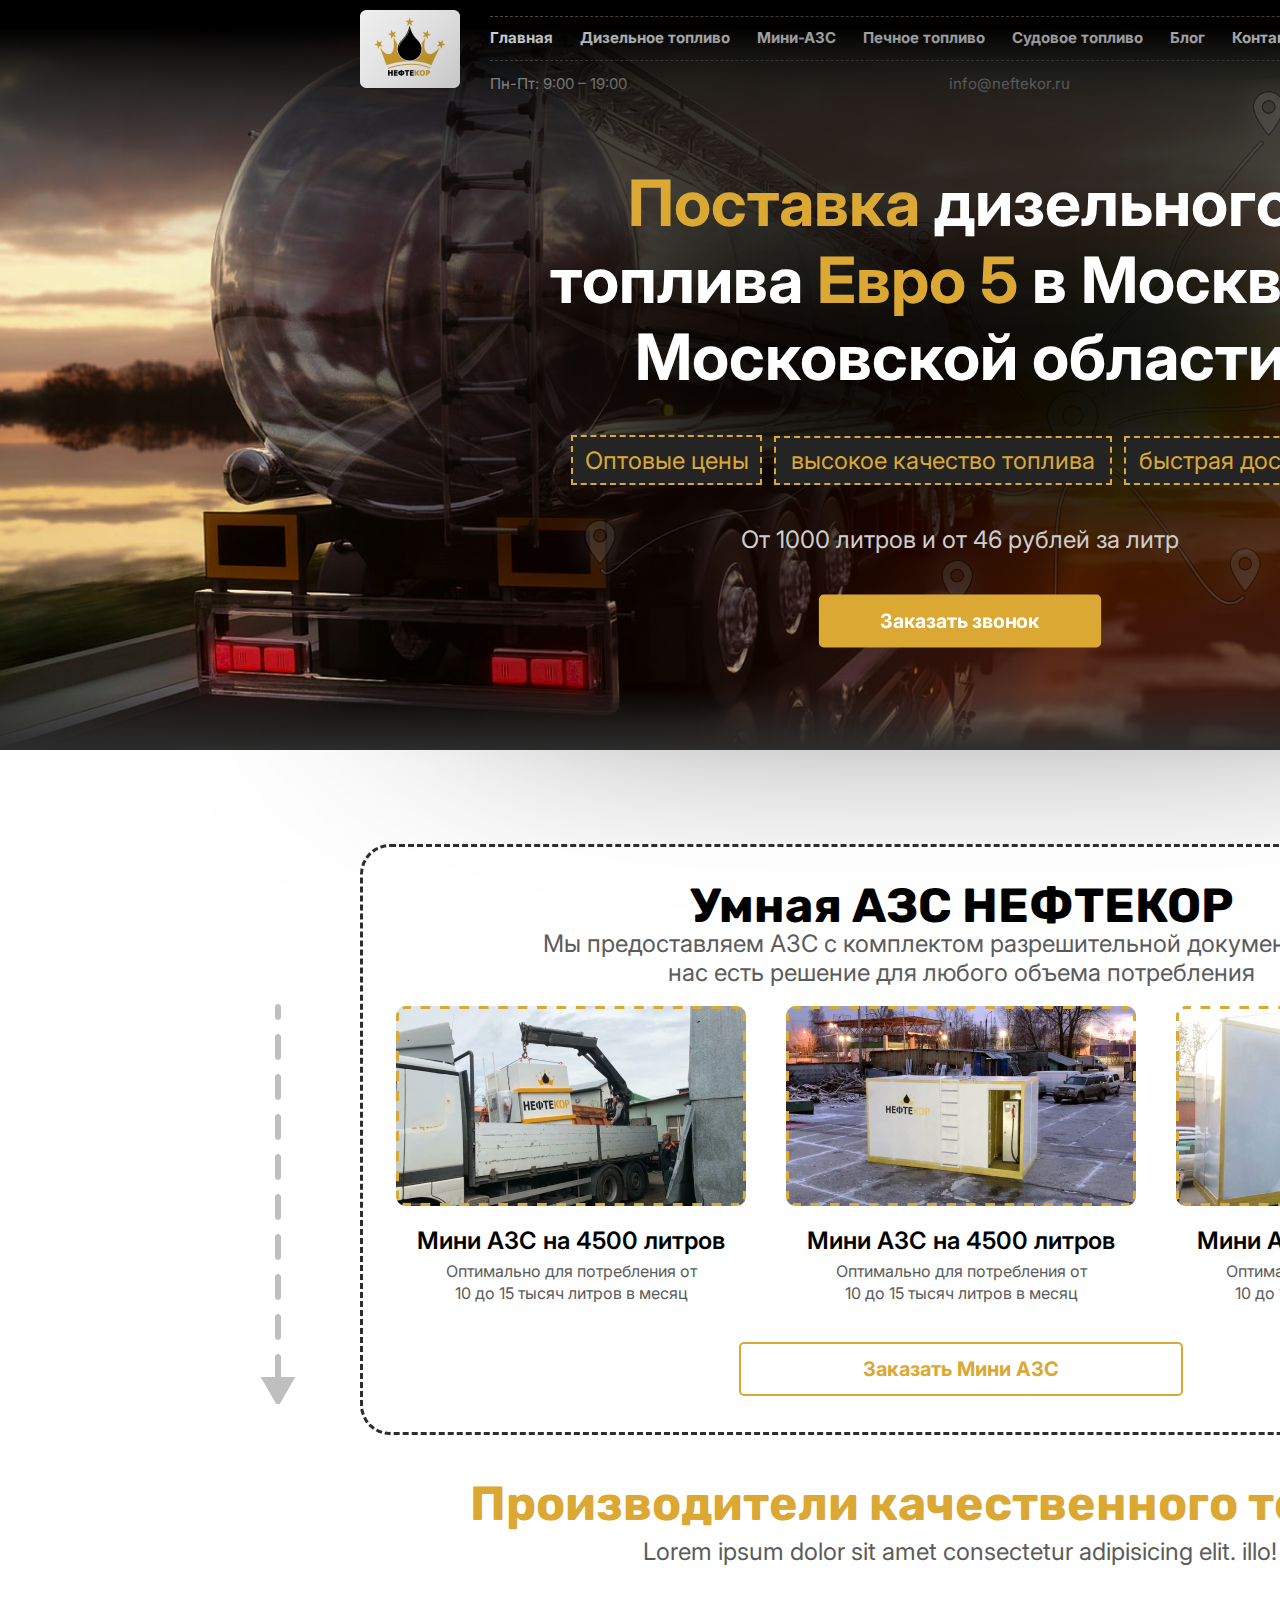
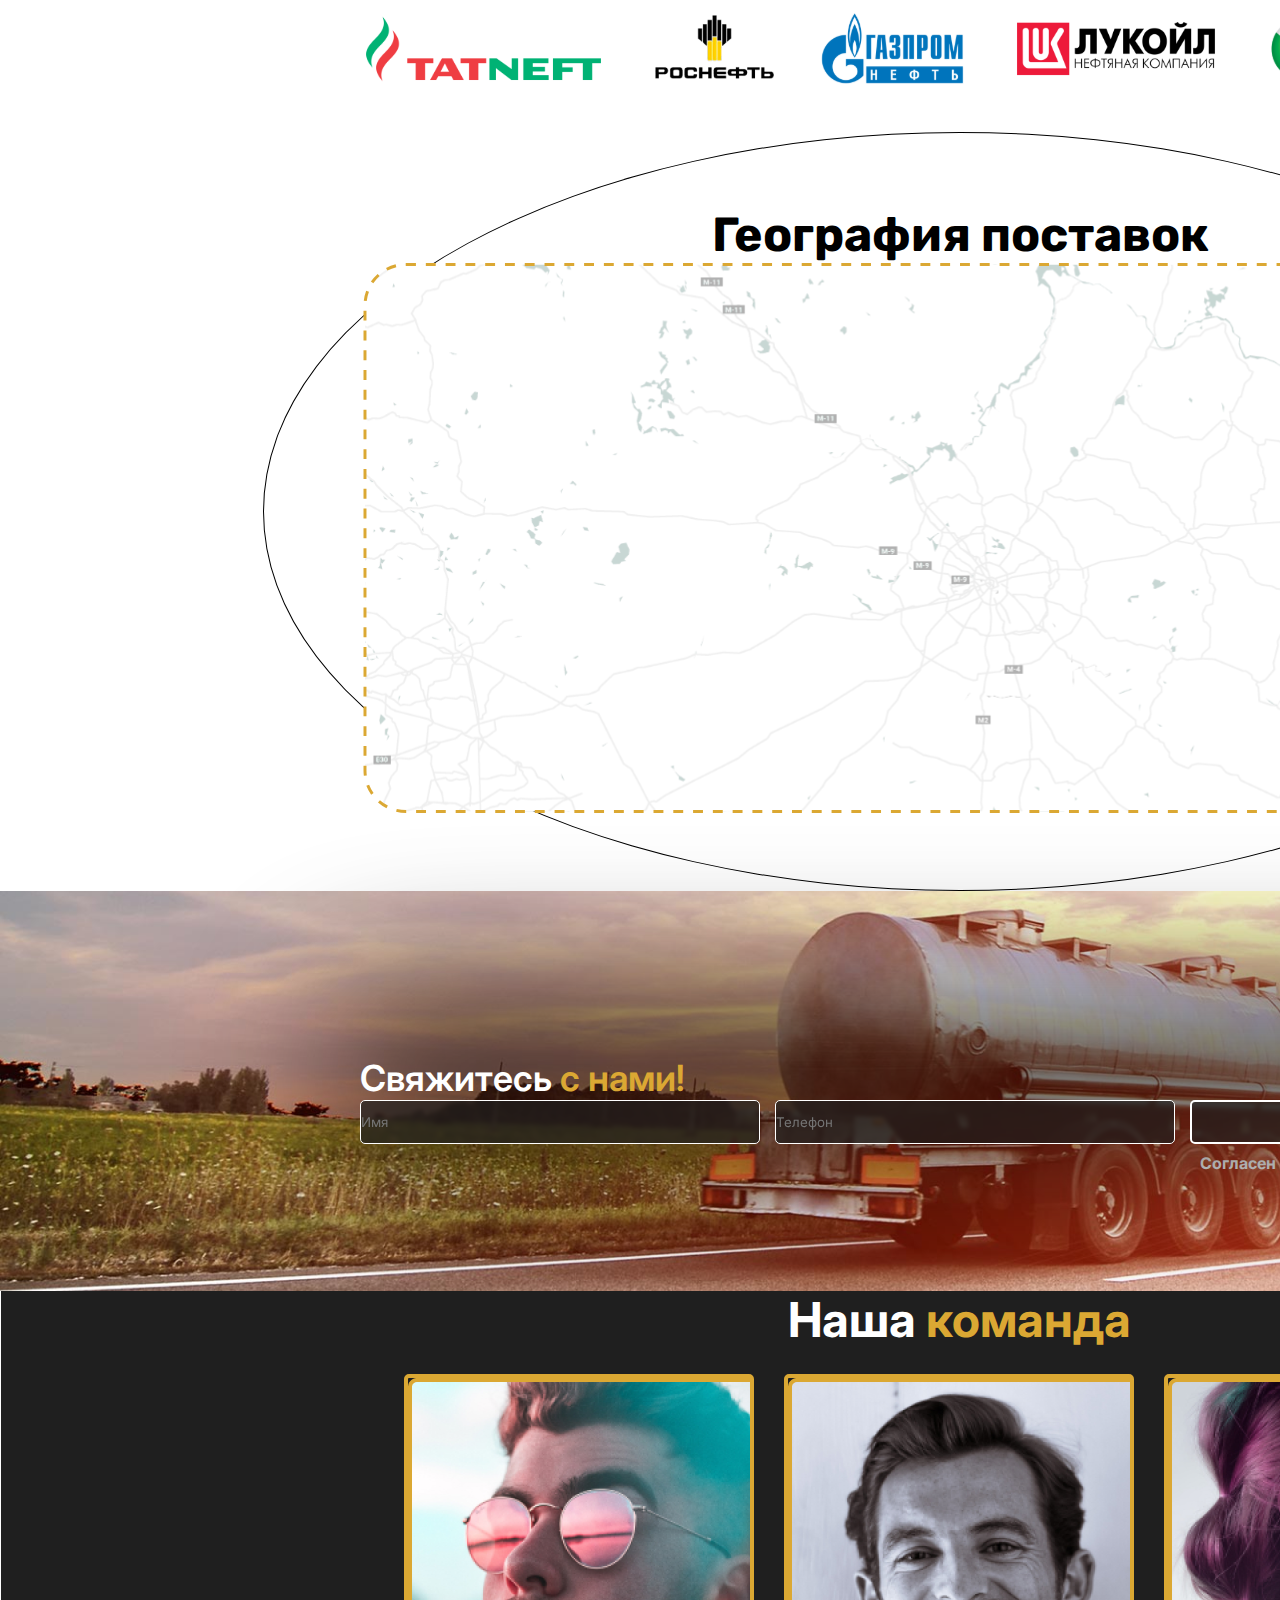
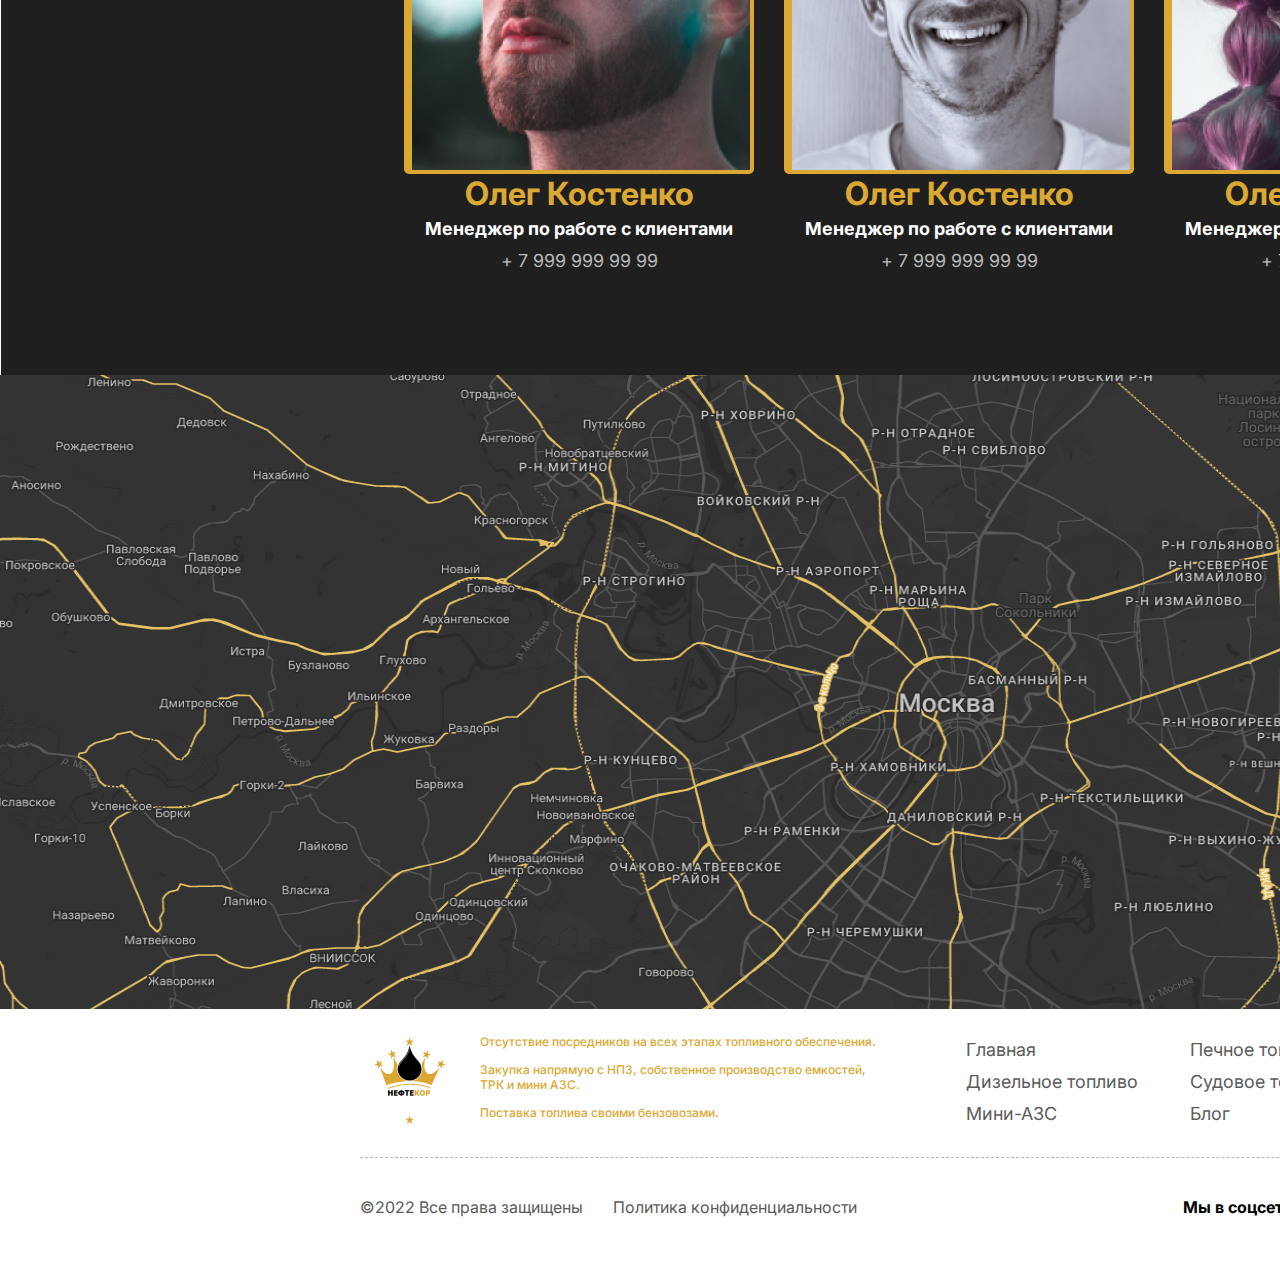
<file: page1/index.html>
<!DOCTYPE html>
<html lang="en">

<head>
    <meta charset="UTF-8">
    <meta http-equiv="X-UA-Compatible" content="IE=edge">
    <meta name="viewport" content="width=device-width, initial-scale=1.0">
    <title>Document</title>
    <link rel="stylesheet" href="./style.css">
    <link rel="stylesheet" href="./media.css">
    <link rel="stylesheet" href="https://cdnjs.cloudflare.com/ajax/libs/font-awesome/6.2.1/css/all.min.css"
        integrity="sha512-MV7K8+y+gLIBoVD59lQIYicR65iaqukzvf/nwasF0nqhPay5w/9lJmVM2hMDcnK1OnMGCdVK+iQrJ7lzPJQd1w=="
        crossorigin="anonymous" referrerpolicy="no-referrer" />
</head>
<body>

<header>

        <!-- HEADER START PAGE2 -->

        <div class="topShadow">
            <nav>
                <div class="navImg">
                    <img src="../media/page2.header.images/logo1.png" alt="">
                </div>
                <div class="listss">
                    <ul class="unorderList none">
                        <li class="listItem"><a href="itemLink">Главная</a></li>
                        <li class="listItem"><a href="itemLink">Дизельное топливо</a></li>
                        <li class="listItem"><a href="itemLink">Мини-АЗС</a></li>
                        <li class="listItem"><a href="itemLink">Печное топливо</a></li>
                        <li class="listItem"><a href="itemLink">Судовое топливо</a></li>
                        <li class="listItem"><a href="itemLink">Блог</a></li>
                        <li class="listItem"><a href="itemLink">Контакты</a></li>
                        <li class="listItem"><a href="itemLink"><img src="../media/page2.header.images/Vector (1).png"
                                    alt=""></a>
                        </li>
                        <li class="listItem"><a href="itemLink">Личный кабинет</a></li>
                    </ul>
                    <div class="underText">
                        <div class="left df">
                            <p><i class="fa-solid fa-clock"></i> Пн-Пт: 9:00 – 19:00</p>
                        </div>
                        <div class="center df">
                            <p> <i class="fa-solid fa-envelope"></i> info@neftekor.ru</p>
                        </div>
                        <div class="right df">
                            <p> <i class="fa-solid fa-phone"></i> +7(495)7965383</p>
                        </div>
                    </div>
                    <div class="scrooolimg">
                        <img class="scroool" src="../media/page2.header.images/Group 67.png" alt="">
                    </div>
                </div>
        </div>
        </nav>
        <div class="locationPng">
            <div class="centerShedow"></div>
            <div class="wrapper">
                <h1 class="centerTitle"> <span class="yellcol">Поставка</span> дизельного топлива <span
                        class="yellcol">Евро 5</span> в Москве и Московской области</h1>
                <div class="centerBtn">
                    <buttom class="btn1 hr11">Оптовые цены</buttom>
                    <buttom class="btn2 hr11">высокое качество топлива</buttom>
                    <buttom class="btn3 hr11">быстрая доставка</buttom>
                </div>
                <p class="centerText">От 1000 литров и от 46 рублей за литр</p>
                <button class="centerEndbtn">Заказать звонок</button>
                <div class="endShadow"></div>
            </div>
        </div>
        </div>
        <!-- HEADER  END -->


        <!-- BUNYOD MAIN1 START -->


        <section class="neft">
            <div class="main_neft">
                <div class="left_arrow"></div>
                <div class="main_neft-dashed">
                        <h1 class="neft_title">Умная АЗС НЕФТЕКОР</h1>
                        <p class="neft_text">Мы предоставляем АЗС с комплектом разрешительной документации. У нас есть решение для любого объема потребления
                        </p>
                        <div class="neft_box-main">
                            <div class="neft_box">
                                <img src="./../media/main1-img/mini4500.png" alt="" class="neft_box-img">
                                <h3 class="neft_box-title">Мини АЗС на 4500 литров</h3>
                                <p class="neft_box-text">Оптимально для потребления от 10 до 15 тысяч литров в месяц</p>
                            </div>
                            <div class="neft_box">
                                <img src="./../media/main1-img/mini.png" alt="" class="neft_box-img">
                                <h3 class="neft_box-title">Мини АЗС на 4500 литров</h3>
                                <p class="neft_box-text">Оптимально для потребления от 10 до 15 тысяч литров в месяц</p>
                            </div>
                            <div class="neft_box">
                                <img src="./../media/main1-img/mini20000.png" alt="" class="neft_box-img">
                                <h3 class="neft_box-title">Мини АЗС на 4500 литров</h3>
                                <p class="neft_box-text">Оптимально для потребления от 10 до 15 тысяч литров в месяц</p>
                            </div>
                        </div>
                        <button class="neft_button">Заказать Мини АЗС</button>
                </div>
                <div class="right_arrow"></div>
            </div>
        </section>
        <section class="support">
            <div class="top_support">
                <h2 class="support_title">Производители качественного топлива</h2>
                <p class="support_text">Lorem ipsum dolor sit amet consectetur adipisicing elit. illo!</p>
            </div>
            <div class="under_support">
                <img src="./../media/main1-img/tatneft.svg" class="support_img" alt="support-logo">
                <img src="./../media/main1-img/rostneft.svg" class="support_img" alt="support-logo">
                <img src="./../media/main1-img/gazprom.svg" class="support_img-1" alt="support-logo">
                <img src="./../media/main1-img/lukoil.svg" class="support_img-1" alt="support-logo">
                <img src="./../media/main1-img/bashneft.svg" class="support_img-1" alt="support-logo">
            </div>
        </section>
        <div class="geog_map">
                <div class="map">
                    <h1 class="geog_title">География поставок</h1>
                    <img class="map_img" src="./../media/main1-img/map.svg" alt="map">
                </div>
        </div>
        <div class="map_1">
                    <h1 class="geog_title">География поставок</h1>
                    <img class="map_img" src="./../media/main1-img/map.svg" alt="map">
        </div>
        

<!-- BUNYOD MAIN1 END -->

        <!-- FOOTER START -->
    <!-- Footer1 -->
    <div class="footer1Bg">
        <div class="footer1Shadow"></div>
        <div class="foter1Titlebox">
            <h1 class="foter1Title">Свяжитесь <span class="yelloww">с нами!</span> </h1>
        </div>
        <div class="footer1inputbox">
            <input class="footer1input" type="text" name="text" placeholder="Имя">
            <input class="footer1input" type="number" name="number" placeholder="Телефон">
            <button class="footer1button">Отправить</button>
        </div>
        <div class="footerLink">
            <p class="linktext">Согласен <a href=""> с политикой конфиденциальности</a></p>
        </div>
    </div>
    <!-- Foter1 end -->
    <!-- Footer2 start -->
    <div class="footer2Bg">
        <h1 class="footer2Title">Наша <span class="yelloww">команда</span> </h1>
        <div class="footer2wrappwerPic">
            <div class="Footer2Wrapp">
                <div class="centerBox1"></div>
                <div class="information">
                    <h1 class="infoTitle">Олег Костенко</h1>
                    <p class="infoText">Менеджер по работе с клиентами</p>
                    <p class="Number">+ 7 999 999 99 99</p>
                </div>
            </div>
            <div class="Footer2Wrapp">
                <div class="centerBox2"></div>
                <div class="information">
                    <h1 class="infoTitle">Олег Костенко</h1>
                    <p class="infoText">Менеджер по работе с клиентами</p>
                    <p class="Number">+ 7 999 999 99 99</p>
                </div>
            </div>
            <div class="Footer2Wrapp">
                <div class="centerBox3"></div>
                <div class="information">
                    <h1 class="infoTitle">Олег Костенко</h1>
                    <p class="infoText">Менеджер по работе с клиентами</p>
                    <p class="Number">+ 7 999 999 99 99</p>
                </div>
            </div>
        </div>
    </div>
    <!-- map -->
    <div class="footer3Map"></div>
    <!-- map end -->

    <!-- Footer End Start -->
    <div class="footerEnd">
        <div class="endWrapper">
            <div class="box01"></div>
            <div class="box02">
                <p class="endTextfooter">Отсутствие посредников на всех этапах топливного обеспечения. </p>
                <p class="endTextfooter">Закупка напрямую с НПЗ, собственное производство емкостей, ТРК и мини АЗС. </p>
                <p class="endTextfooter">Поставка топлива своими бензовозами.</p>
            </div>
            <div class="box03">
                <p class="centerTextFooter">Главная</p>
                <p class="centerTextFooter">Дизельное топливо</p>
                <p class="centerTextFooter">Мини-АЗС</p>
            </div>
            <div class="box04">
                <p class="centerTextFooter">Печное топливо</p>
                <p class="centerTextFooter">Судовое топливо</p>
                <p class="centerTextFooter">Блог</p>
            </div>
            <div class="box05">
                <div class="footerBox05">
                    <div class="footerfoto"></div>
                    <div class="fotoTitle">Личный кабинет</div>
                </div>
            </div>
        </div>
        <div class="endWrapper2">
            <div class="enddd1">
                <p>©2022 Все права защищены</p>
            </div>
            <div class="enddd2">
                <p>Политика конфиденциальности</p>
            </div>
            <div class="enddd3">
                <p>Мы в соцсетях:</p>
            </div>
            <div class="enddd4">
                <div class="footersocialmedia1">
                    <div class="icoon1"></div>
                </div>
                <div class="footersocialmedia2">
                    <div class="icoon2"></div>
                </div>
                <div class="footersocialmedia3">
                    <div class="icoon3"></div>
                </div>
                <div class="footersocialmedia4">
                    <div class="icoon4"></div>
                </div>
            </div>
        </div>
    </div>
    <!-- footer end End -->

    <!-- experience -->
    <div class="footerEnd1">
    <div class="mediaFoter">
    <div class="box01"></div>
            <div class="box02">
                <p class="endTextfooter">Отсутствие посредников на всех этапах топливного обеспечения. </p>
                <p class="endTextfooter">Закупка напрямую с НПЗ, собственное производство емкостей, ТРК и мини АЗС. </p>
                <p class="endTextfooter">Поставка топлива своими бензовозами.</p>
            </div>
        </div>
        <div class="mediaFoter2">
            <div class="box03">
                <p class="centerTextFooter">Главная</p>
                <p class="centerTextFooter">Дизельное топливо</p>
                <p class="centerTextFooter">Мини-АЗС</p>
            </div>
            <div class="box04">
                <p class="centerTextFooter">Печное топливо</p>
                <p class="centerTextFooter">Судовое топливо</p>
                <p class="centerTextFooter">Блог</p>
            </div>
        </div>
        <div class="mediaFoter3">
            <div class="footerBox05">
                <div class="footerfoto"></div>
                <div class="fotoTitle">Личный кабинет</div>
            </div>
        </div>
        <div class="mediaFoter4">
            <div class="enddd3">
                <p>Мы в соцсетях:</p>
            </div>
            <div class="enddd4">
                <div class="footersocialmedia1">
                    <div class="icoon1"></div>
                </div>
                <div class="footersocialmedia2">
                    <div class="icoon2"></div>
                </div>
                <div class="footersocialmedia3">
                    <div class="icoon3"></div>
                </div>
                <div class="footersocialmedia4">
                    <div class="icoon4"></div>
                </div>
            </div>
        </div>
        <div class="mediaFoter5">
            <div class="enddd1">
               <a href=""> <p>©2022 Все права защищены</p></a>
            </div>
            <div class="enddd2">
              <a href="">  <p>Политика конфиденциальности</p></a>
            </div>
        </div>
    </div>
    <!-- experience end -->
    </header>
    <!-- HEADER END PAGE1 -->
</body>

</html>
</file>
<file: page1/style.css>
@import url("https://fonts.googleapis.com/css2?family=Inter:wght@400;600;700&display=swap");
@import url("https://fonts.googleapis.com/css2?family=Rubik:wght@700&display=swap");

body {
  font-family: 'Inter', sans-serif;
}

.rubik {
  font-family: 'Rubik', sans-serif;
}

* {
  margin: 0;
  padding: 0;
  box-sizing: border-box;
  font-family: 'Inter', sans-serif;
}



/* HEADER START PAGE2*/



header {
  margin: 0 auto;
  width: 1920px;
  height: 750px;
  background-image: url(../media/page2.header.images/fura2.png);
  background-repeat: no-repeat;
  background-size: contain;
}

.topShadow {
  width: 1920px;
  height: 259px;
  background: linear-gradient(180deg, #000000 10.42%, rgba(0, 0, 0, 0.09375) 79.69%, rgba(0, 0, 0, 0) 100%);
}


nav {
  width: 1200px;
  display: flex;
  align-items: center;
  margin: 0 auto;
  position: relative;
  top: 10px;
  gap: 30px;
}

nav:hover {
  cursor: pointer;
}

.listItem {
  list-style-type: none;
}

.listss {
  position: relative;
  bottom: 30px;
}

.listItem a {
  text-decoration: none;
  font-style: normal;
  font-weight: 700;
  font-size: 15px;
  line-height: 18px;
  color: #FFFFFF;
}

.listItem a:hover {
  color: gold;
}

.unorderList {
  padding-top: 10px;
  padding-bottom: 10px;
  display: flex;
  gap: 27px;
  border-top: 1px dashed rgba(132, 108, 108, 0.809);
  border-bottom: 1px dashed rgba(158, 178, 178, 0.404);
}


.underText {
  margin-top: 32px;
  display: flex;
  align-items: center;
  justify-content: space-between;
  width: 1020px;
  position: relative;
  bottom: 18px;
  font-style: normal;
  font-weight: 400;
  font-size: 15px;
  line-height: 18px;
  color: #B6B6B6;
}

.navImg {
  margin-bottom: 84px
}

.scrooolimg {
  display: flex;
  justify-content: flex-end;
  position: relative;
  bottom: 100px;
  left: 80px;
  display: none;
}

.locationPng {
  margin: 0 auto;
  width: 956px;
  height: 535px;
  background-image: url(../media/page2.header.images/location.png);
  background-repeat: no-repeat;
  background-size: 800px;
  background-position: 70px;
  background-position-y: -20px;
  position: relative;
  bottom: 180px;
}

.centerShedow {
  width: 956px;
  height: 535px;
  background: #000000;
  filter: blur(150px);
  border-radius: 50px;
}

.yellcol {
  color: #DBA833;
}

.wrapper {
  display: flex;
  flex-direction: column;
  align-items: center;
  justify-content: center;
  position: relative;
  bottom: 450px;
  gap: 40px;
}

.wrapper:hover {
  cursor: pointer;
}

.centerTitle {
  width: 826px;
  height: 231px;
  font-style: normal;
  font-weight: 700;
  font-size: 64px;
  line-height: 77px;
  text-align: center;
  color: #FFFFFF;
}

.centerBtn {
  width: 800px;
  display: flex;
  align-items: center;
  justify-content: space-around;
  margin-left: 10px;
}

.btn1 {
  width: 191px;
  height: 50px;
  background: #242424;
  border: 2px dashed #DBA833;
  font-style: normal;
  font-weight: 400;
  font-size: 24px;
  line-height: 29px;
  color: #DBA833;
  display: flex;
  align-items: center;
  justify-content: center;
}

.hr11:hover {
  cursor: pointer;
  background: #242424;
  border: 2px dashed gold;
  color: gold;
  transform: scale(1.05);
}

.btn2 {
  width: 338px;
  height: 49px;
  background: #242424;
  border: 2px dashed #DBA833;
  font-style: normal;
  font-weight: 400;
  font-size: 24px;
  line-height: 29px;
  text-align: center;
  color: #DBA833;
  display: flex;
  align-items: center;
  justify-content: center;
}

.btn3 {
  width: 235px;
  height: 49px;
  background: #242424;
  border: 2px dashed #DBA833;
  font-style: normal;
  font-weight: 400;
  font-size: 24px;
  line-height: 29px;
  text-align: center;
  color: #DBA833;
  display: flex;
  align-items: center;
  justify-content: center;
}

.centerText {
  width: 460px;
  height: 29px;
  font-style: normal;
  font-weight: 400;
  font-size: 24px;
  line-height: 29px;
  text-align: center;
  color: #CECECE;
}

.centerEndbtn {
  width: 288px;
  height: 54px;
  background: #DBA833;
  border-radius: 5px;
  font-style: normal;
  font-weight: 700;
  font-size: 20px;
  line-height: 24px;
  text-align: center;
  color: #FFFFFF;
  border: none;
  transform: scale(0.98);
  transition: all 1s;
}

.centerEndbtn:hover {
  cursor: pointer;
  transform: scale(0.96);
  transition: all 1s;
  background: #da9d0c;
}

.endShadow {
  width: 1920px;
  height: 62px;
  margin: 0 auto;
  position: relative;
  right: 482px;
  background: linear-gradient(180deg, rgba(44, 44, 44, 0) 0%, #2C2C2C 100%);
}

/* HEADER END PAGE2*/

/* FOOTER START */
/* Footer1 start */
.footer1Bg {
  margin: 0 auto;
  width: 1920px;
  height: 400px;
  /* position: relative;
  bottom: 45px; */
  background-image: url(../media/footerImage/footerFura.png);
}

.footer1Shadow {
  margin: 0 auto;
  width: 1263px;
  height: 166px;
  background: #000000;
  opacity: 0.7;
  filter: blur(75px);
  border-radius: 50px;
  position: relative;
  top: 100px;
}

.foter1Titlebox {
  margin: 0 auto;
  width: 1200px;
}

.foter1Title {
  font-style: normal;
  font-weight: 600;
  font-size: 36px;
  line-height: 43px;
  color: #FFFFFF;
  position: relative;
  z-index: 998;
}

.yelloww {
  color: #DBA833;
}

.footer1inputbox {
  display: flex;
  justify-content: center;
  align-items: center;
  gap: 15px;
}

.footer1input {
  width: 400px;
  height: 44px;
  background: rgba(30, 30, 30, 0.7);
  border: 1px solid #FFFFFF;
  backdrop-filter: blur(2px);
  border-radius: 5px;
}

.footer1button {
  width: 370px;
  height: 44px;
  left: 1190px;
  top: 6868px;
  background: rgba(30, 30, 30, 0.7);
  border: 2px solid #fff;
  backdrop-filter: blur(2px);
  border-radius: 5px;
  font-style: normal;
  font-weight: 700;
  font-size: 20px;
  line-height: 24px;
  color: #fff;
  transition: all 1s;

}

.footer1button:hover {
  background: #FFFFFF;
  border: 2px solid #DBA833;
  backdrop-filter: blur(2px);
  border-radius: 5px;
  font-style: normal;
  font-weight: 700;
  font-size: 20px;
  line-height: 24px;
  color: #DBA833;
  transition: all 1s;
}

.linktext {
  margin: 0 auto;
  width: 1200px;
  margin-top: 10px;
  font-style: normal;
  font-weight: 700;
  font-size: 16px;
  line-height: 19px;
  color: #FFFFFF;
  text-align: end;
}

.linktext a {
  color: white;
}

/* Footer End */


/* Footer2 Start */
.footer2Bg {
  margin: 0 auto;
  width: 1917px;
  height: 684px;
  background: #1F1F1F;
  position: relative;
  right: 1px;
}

.footer2Title {
  font-style: normal;
  font-weight: 700;
  font-size: 48px;
  line-height: 58px;
  text-align: center;
  color: #FFFFFF;
  text-align: center;
  margin-bottom: 25px;
}

.footer2wrappwerPic {
  display: flex;
  justify-content: center;
  gap: 30px;
  /* position: relative;
  bottom: 550px; */
}

.centerBox1 {
  border: 4px solid #DBA833;
  border-radius: 5px;
  width: 350px;
  height: 400px;
  background-image: url(../media/footerImage/pic1.png);
}

.centerBox2 {
  border: 4px solid #DBA833;
  border-radius: 5px;
  width: 350px;
  height: 400px;
  background-image: url(../media/footerImage/pic2.png);
}

.centerBox3 {
  border: 4px solid #DBA833;
  border-radius: 5px;
  width: 350px;
  height: 400px;
  background-image: url(../media/footerImage/pic3.png);
}

.Footer2Wrapp {
  display: flex;
  flex-direction: column;
  align-items: center;
  justify-content: center;

}

.infoTitle {
  font-style: normal;
  font-weight: 700;
  font-size: 32px;
  line-height: 39px;
  text-align: center;
  color: #DBA833;

}

.infoText {
  font-style: normal;
  font-weight: 700;
  font-size: 18px;
  line-height: 22px;
  text-align: center;
  color: #FFFFFF;
  margin-top: 5px;
}

.Number {
  font-weight: 400;
  font-size: 18px;
  line-height: 22px;
  text-align: center;
  color: #B9B9B9;
  margin-top: 10px;
}

/* Footer2 End  */

/* Footer 3 start Map */

.footer3Map {
  margin: 0 auto;
  width: 1920px;
  height: 634px;
  background-image: url(../media/footerImage/mapps.png);
  background-size: contain;
  background-repeat: no-repeat;
}

/* Footer 3 end Map */
/* faoter end start */
.footerEnd {
  margin: 0 auto;
  width: 1920px;
  height: 265px;
  display: flex;
  flex-direction: column;
  align-items: center;
  justify-content: center;
}

.endWrapper {
  margin: 0 auto;
  width: 1200px;
  height: 100px;
  display: flex;
  align-items: center;
}

.box01 {
  width: 100px;
  height: 94px;
  background-image: url(../media/header.Images/Neftekor.png);
}

.box02 {
  width: 400px;
  font-family: 'Inter';
  font-style: normal;
  font-weight: 500;
  font-size: 12px;
  line-height: 15px;
  color: #DBA833;
  margin-bottom: 13px;
  margin-left: 20px;
}

.box02 p {
  margin-top: 13px;
}

.box03 {
  width: 174px;
  font-family: 'Inter';
  font-style: normal;
  font-weight: 400;
  font-size: 18px;
  line-height: 22px;
  color: #5B5B5B;
  margin-left: 86px;
}

.box03 p {
  margin-top: 10px;
}

.box04 {
  width: 174;
  font-family: 'Inter';
  font-style: normal;
  font-weight: 400;
  font-size: 18px;
  line-height: 22px;
  color: #5B5B5B;
  margin-left: 50px;
}

.box04 p {
  margin-top: 10px;
}

.footerBox05 {
  width: 175px;
  height: 86px;
  border: 2px solid #B6B6B6;
  border-radius: 10px;
  margin-left: 37px;
  display: flex;
  flex-direction: column;
  align-items: center;
  justify-content: center;
}

.footerfoto {
  background-image: url(../media/footerImage/footerVector.png);
  width: 31.25px;
  height: 31.5px;
}

.fotoTitle {
  font-family: 'Inter';
  font-style: normal;
  font-weight: 600;
  font-size: 18px;
  line-height: 22px;
  color: #B6B6B6;

}

.endWrapper2 {
  margin: 0 auto;
  width: 1200px;
  height: 100px;
  display: flex;
  align-items: center;
  border-top: 1px dashed #B6B6B6;
  margin-top: 30px;
}

.enddd1 {
  font-family: 'Inter';
  font-style: normal;
  font-weight: 400;
  font-size: 16px;
  line-height: 19px;
  color: #5B5B5B;
}

.enddd2 {
  font-family: 'Inter';
  font-style: normal;
  font-weight: 400;
  font-size: 16px;
  line-height: 19px;
  color: #5B5B5B;
  margin-left: 30px;
}

.enddd3 {
  font-family: 'Inter';
  font-style: normal;
  font-weight: 700;
  font-size: 16px;
  line-height: 19px;
  color: #000000;
  margin-left: 326px;
}

.enddd4 {
  display: flex;
}

.footersocialmedia1 {
  width: 33px;
  height: 33px;
  border-radius: 5px;
  background-color: #DBA833;
  margin-left: 65px;
  border: 2px solid #000000;
  display: flex;
  align-items: center;
}

.icoon1 {
  width: 26px;
  height: 26px;
  background-image: url(../media/footerImage/icon01.png);
  background-repeat: no-repeat;
  background-size: cover;
  margin-left: 1px;
}

.footersocialmedia2 {
  width: 33px;
  height: 33px;
  border-radius: 5px;
  background-color: #DBA833;
  margin-left: 15px;
  border: 2px solid #000000;
  display: flex;
  align-items: center;
}

.icoon2 {
  width: 26px;
  height: 26px;
  margin-left: 1px;
  background-image: url(../media/footerImage/icon3.png);
  background-repeat: no-repeat;
  background-size: cover;
}

.footersocialmedia3 {
  width: 33px;
  height: 33px;
  border-radius: 5px;
  background-color: #DBA833;
  margin-left: 15px;
  border: 2px solid #000000;
  display: flex;
  align-items: center;
}

.icoon3 {
  width: 26px;
  height: 26px;
  margin-left: 1px;
  background-image: url(../media/footerImage/icon3.png);
  background-repeat: no-repeat;
  background-size: cover;
}

.footersocialmedia4 {
  width: 33px;
  height: 33px;
  border-radius: 5px;
  background-color: #DBA833;
  margin-left: 15px;
  border: 2px solid #000000;
  display: flex;
  align-items: center;
}

.icoon4 {
  width: 26px;
  height: 26px;
  margin-left: 1px;
  background-image: url(../media/footerImage/icon4.png);
  background-repeat: no-repeat;
  background-size: cover;
}

.footerEnd1 {
  display: none;
}

/* MAIN-STAR-1 */
/* neft-start */
.neft {
  margin-top: 50px;
  display: flex;
  justify-content: center;
  align-items: center;

}
.left_arrow{
  background-image: url(./../media/main1-img/Arrow\ 2.svg);
  position: absolute;
  width: 100%;
  height: 400px;
  left: -100px;
  top: 10rem;
  background-repeat: no-repeat;
  background-position-x: left;
}
.right_arrow{
  background-image: url(./../media/main1-img/Arrow\ 2.svg);
  position: absolute;
  width: 100%;
  height: 400px;
  right: -100px;
  top: 10rem;
  background-repeat: no-repeat;
  background-position-x: right;
}
.main_neft {
  position: relative;


}
.main_neft-dashed{
  max-width: 1200px;
  width: 100%;
  background: rgba(255, 255, 255, 0.8);
  border: 3px dashed #2D2D2D;
  border-radius: 30px;
  display: flex;
  justify-content: center;
  align-items: center;
  flex-direction: column;
  padding: 30px 34px 36px 36px;
}


.neft_title {
  font-family: 'Rubik', sans-serif;
  font-style: normal;
  font-weight: 700;
  font-size: 48px;
  line-height: 57px;
  text-align: center;
  color: #000000;
  width: 547px;
  height: 47px;
  margin-bottom: 5px;
}

.neft_text {
  font-style: normal;
  font-weight: 400;
  font-size: 24px;
  line-height: 29px;
  text-align: center;
  color: #5B5B5B;
  width: 849px;
  height: 58px;
}

.neft_box-main {
  display: flex;
  justify-content: center;
  align-items: center;
  margin-top: 19px;
  gap: 40px;
}

.neft_box {
  width: 100%;
  display: flex;
  justify-content: center;
  align-items: center;
  flex-direction: column;
}

.neft_box-img {
  width: 350px;
  height: 200px;
}

.neft_box-title {
  font-style: normal;
  font-weight: 600;
  font-size: 24px;
  line-height: 29px;
  text-align: center;
  color: #000000;
  margin-top: 20px;
}

.neft_box-text {
  width: 262px;
  height: 44px;
  font-style: normal;
  font-weight: 400;
  font-size: 16px;
  line-height: 140%;
  text-align: center;
  color: #5B5B5B;
  margin-top: 5px;
}

.neft_button {
  margin-top: 38px;
  width: 444px;
  height: 50;
  border: 2px solid #DBA833;
  border-radius: 5px;
  padding: 13px 0;
  font-style: normal;
  font-weight: 700;
  font-size: 20px;
  line-height: 24px;
  text-align: center;
  color: #DBA833;
  background-color: white;
}

/* neft-end */

/* support-star */

.support {
  max-width: 1200px;
  width: 100%;
  margin: 40px auto;
}



.support_title {
  font-family: 'Rubik', sans-serif;
  font-style: normal;
  font-weight: 700;
  font-size: 48px;
  line-height: 57px;
  text-align: center;
  color: #DBA833;
}

.support_text {
  margin-top: 5px;
  font-style: normal;
  font-weight: 400;
  font-size: 24px;
  line-height: 29px;
  text-align: center;
  color: #5B5B5B;
}

.under_support {
  margin-top: 39px;
  display: flex;
  justify-content: space-between;
  align-items: center;
  gap: 43px;
}

.support_img {
  width: 247px;
  height: 76px;

}
/* support-end */
/* geography-start */

.geog_map {
  width: 1394px;
  height: 759px;
  border: 1px solid #000;
  border-radius: 55%;
  margin: 0 auto;
  display: flex;
  justify-content: center;
  align-items: center;
  flex-direction: column;
}
.map_1{
  display: none;
}
.geog_title {
  height: 57px;
  font-family: 'Rubik', sans-serif;
  font-style: normal;
  font-weight: 700;
  font-size: 48px;
  line-height: 57px;
  text-align: center;
  color: #000000;
}
.map_img {
  width: 1200px;
  height: 550px;
}
/* geography-end */

/* MAIN-END-1 */
</file>
<file: page1/media.css>
/* HEADER START PAGE2 */



@media (max-width:360px) {
  header {
    margin: 0 auto;
    width: 360px;
    height: 681px;
    background-image: url(../media/page2.header.images/mediafura.png);
  }

  .topShadow {
    width: 100%;
    height: 283px;
    background: linear-gradient(180deg, #000000 10.42%, rgba(0, 0, 0, 0.09375) 79.69%, rgba(0, 0, 0, 0) 100%);
  }

  nav {
    width: 100%;
    display: flex;
    align-items: center;
    margin: 0 auto;
    position: relative;
    z-index: 998;
    top: 10px;
    gap: 30px;
  }

  .unorderList {
    display: none;
  }

  .underText {
    display: flex;
    flex-direction: column;
    align-items: flex-start;
    width: 150px;
    position: relative;
    top: -5px;
    right: 15px;
    font-family: 'Inter';
    font-style: normal;
    font-weight: 400;
    font-size: 13px;
    line-height: 16px;
    gap: 15px;
    color: #B6B6B6;
  }

  .navImg {
    width: 103px;
    height: 80px;
    position: relative;
    left: 10px;
  }

  .scrooolimg {
    display: flex;
    justify-content: flex-end;
    position: relative;
    bottom: 65px;
    left: 160px;
    display: inline;
  }

  .locationPng {
    margin: 0 auto;
    width: 360px;
    height: 535px;
    background-image: url(../media/page2.header.images/location.png);
    background-repeat: no-repeat;
    background-size: 800px;
    background-position: 70px;
    background-position-y: -20px;
    position: relative;
    bottom: 230px;
  }

  .centerShedow {
    width: 316px;
    height: 530px;
    background: #000000;
    filter: blur(65px);
    border-radius: 50px;
  }

  .yellcol {
    color: #DBA833;
  }



  .centerTitle {
    width: 280px;
    height: 264px;
    font-family: 'Inter';
    font-style: normal;
    font-weight: 700;
    font-size: 36px;
    line-height: 44px;
    text-align: center;
    color: #fff;
  }

  .centerText {
    width: 360px;
    height: 29px;
    font-style: normal;
    font-weight: 400;
    font-size: 24px;
    line-height: 29px;
    text-align: center;
    color: #CECECE;
  }

  .centerBtn {
    display: flex;
    flex-direction: column;
    gap: 10px;
  }

  .hr11 {
    font-family: 'Inter';
    font-style: normal;
    font-weight: 400;
    font-size: 16px;
    line-height: 19px;
    text-align: center;
    color: #DBA833;
  }

  .btn1 {
    width: 137px;
    height: 35px;
  }

  .btn2 {
    width: 242px;
    height: 35px;
  }

  .btn3 {
    width: 242px;
    height: 35px;
  }

  .centerText {
    font-family: 'Inter';
    font-style: normal;
    font-weight: 400;
    font-size: 16px;
    line-height: 19px;
    text-align: center;
    color: #CECECE;
  }

  .centerEndbtn {
    width: 230px;
    height: 50px;
    background: #DBA833;
    border-radius: 5px;
  }

  .endShadow {
    width: 360px;
    height: 1px;
    margin: 0 auto;
    background: linear-gradient(180deg, rgba(44, 44, 44, 0) 0%, #2C2C2C 100%);
  }

  .centerBtn {
    width: 360px;
    position: relative;
    right: 5px;
  }

  .wrapper {
    gap: 20px;
  }


  /* HEADER END PAGE1*/


  /* MAIN-START-1 */
  /* @media (max-width: 360px) { */
    
    .neft {
      max-width: 360px;
      display: flex;
      justify-content: space-between;
      flex-direction: column;
      align-items: center;
      position: relative;
      bottom: 120px;
    }
    
    .main_neft {
      display: flex;
      align-items: center;
      flex-direction: column;
      justify-content: space-between;
    }
    
    
    
    .main_neft-dashed {
      width: 340px;
      padding: 20px;
    }
    
    .neft_title {
      width: 299px;
      height: 76px;
      margin-bottom: 5px;
      font-style: normal;
      font-weight: 700;
      font-size: 32px;
      line-height: 38px;
      text-align: center;
      color: #000000;
    }
    
    .neft_text {
      width: 292px;
      height: 120px;
      font-style: normal;
      font-weight: 400;
      font-size: 20px;
      line-height: 24px;
      text-align: center;
      color: #5B5B5B;
    }
    
    .neft_box-main {
      display: flex;
      justify-content: center;
      align-items: center;
      flex-direction: column;
      gap: 25px;
    }
    
    .neft_box {
      width: 300px;
      height: 274px;
      display: flex;
      justify-content: center;
    }
    .neft_box neft_box-img{
      padding-left: 20px;
    }
    .neft_box-img {
      width: 300px;
      height: 200px;
    }
    .neft_box-title {
      width: 263px;
      height: 24px;
      font-style: normal;
      font-weight: 600;
      font-size: 20px;
      line-height: 24px;
      text-align: center;
      color: #000000;
    }
    .neft_box-text {
      width: 262px;
      height: 44px;
      font-style: normal;
      font-weight: 400;
      font-size: 16px;
      line-height: 140%;
      text-align: center;
      color: #5B5B5B;
    }
    .neft_button {
      width: 282px;
      height: 50px;
      font-style: normal;
      font-weight: 700;
      font-size: 18px;
      line-height: 22px;
      text-align: center;
      color: #DBA833;
    }
    .right_arrow {
      display: none;
    }
  /* } */
  /* support-start */

  .support {
    width: 339px;
    position: relative;
    bottom: 150px;
}



.support_title {
    font-style: normal;
    font-weight: 700;
    font-size: 27px;
    line-height: 32px;
    text-align: center;
    color: #DBA833;
}

.support_text {
    width: 340px;
    height: 38px;
    font-style: normal;
    font-weight: 400;
    font-size: 16px;
    line-height: 19px;
    text-align: center;
    color: #5B5B5B;
}

.under_support {
    width: 340px;
} 

.support_img-1{
  display: none;
}

.support_img {
    width: 171px;
    height: 71px;
}
  /* support-end */
  /* geog-star */

  .geog_map {
    display: none;
    /* justify-content: center;
    align-items: center;
    flex-direction:column;
    width: 620px;
    height: 337px;
    padding: 34px 0; */
  }
  .map_1{
    display: flex;
    justify-content: center;
    align-items: center;
    flex-direction: column;
    background: #F8F8F8;
    border-radius: 30%;
    padding: 34px 0;
    position: relative;
    bottom: 150px;
  }

  .geog_title {
    /* width: 284px;
    height: 32px; */
    font-style: normal;
    font-weight: 700;
    font-size: 27px;
    line-height: 32px;
    text-align: center;
    color: #000000;
    
  }
  .map_img {
    width: 340px;
    height: 150px;
  }
  /* geog-end */
  /* MAIN-END-1 */


  /* FOOTER START */
  .footer1Bg {
    width: 360px;
    height: 438px;
    position: relative;
    bottom: 100px;
    background-image: url(../media/footerImage/mediafurae.png);
  }

  .footer1Shadow {
    margin: 0 auto;
    width: 360px;
    height: 303px;
    background: #000000;
    opacity: 0.7;
    filter: blur(30px);
    border-radius: 30px;
  }

  .foter1Titlebox {
    width: 360px;
  }

  .foter1Title {
    font-family: 'Rubik';
    font-style: normal;
    font-weight: 600;
    font-size: 27px;
    line-height: 32px;
    color: #FFFFFF;
    bottom: 200px;
    z-index: 998;
  }

  .footer1inputbox {
    display: flex;
    flex-direction: column;
    justify-content: center;
    align-items: center;
    gap: 5px;
    position: relative;
    bottom: 200px;
  }

  .footer1input {
    width: 340px;
    height: 44px;
    background: rgba(30, 30, 30, 0.7);
    border: 1px solid #FFFFFF;
    backdrop-filter: blur(2px);
    border-radius: 5px;
  }

  .footer1button {
    width: 340px;
    height: 50px;
    background: #FFFFFF;
    border: 2px solid #DBA833;
    backdrop-filter: blur(2px);
    border-radius: 5px;
    font-family: 'Inter';
    font-style: normal;
    font-weight: 700;
    font-size: 20px;
    line-height: 24px;
    color: #DBA833;
    /* position: relative;
    bottom: 200px; */
  }

  .linktext {
    width: 314px;
    height: 17px;
    font-family: 'Inter';
    font-style: normal;
    font-weight: 700;
    font-size: 14px;
    line-height: 17px;
    color: #FFFFFF;
    position: relative;
    bottom: 200px;
  }

  /* Footer End */

  /* Footer2 Start */

  .footer2Bg {
    width: 360px;
    height: 1375px;
    background: #1F1F1F;
    position: relative;
    bottom: 138px;
  }

  .footer2Title {
    width: 360px;
    height: 33px;
    font-family: 'Inter';
    font-style: normal;
    font-weight: 700;
    font-size: 27px;
    line-height: 33px;
    /* text-align: center; */
    color: #FFFFFF;
    text-align: center;
  }

  .footer2wrappwerPic {
    display: flex;
    flex-direction: column;
    justify-content: center;
  }

  .centerBox1 {
    border: 2px solid #DBA833;
    border-radius: 5px;
    width: 250px;
    height: 285px;
    background-image: url(../media/footerImage/pic1.png);
    background-repeat: no-repeat;
    background-size: cover;
  }

  .centerBox2 {
    border: 2px solid #DBA833;
    border-radius: 5px;
    width: 250px;
    height: 285px;
    background-image: url(../media/footerImage/pic2.png);
    background-repeat: no-repeat;
    background-size: cover;
  }

  .centerBox3 {
    border: 2px solid #DBA833;
    border-radius: 5px;
    width: 250px;
    height: 285px;
    background-image: url(../media/footerImage/pic3.png);
    background-repeat: no-repeat;
    background-size: cover;
  }

  /* Footer2 end */


  /* Footer 3 start Map */
  .footer3Map {
    margin: 0 auto;
    width: 360px;
    height: 400px;
    position: relative;
    bottom: 138px;
    background-image: url(../media/footerImage/mediaMap.png);
  }

  /* Footer 3 end Map */

  /* Footer End Start */
  .footerEnd1 {
    margin: 0 auto;
    width: 360px;
    height: 147px;
    position: relative;
    bottom: 138px;
    display: flex;
    /* flex-direction: column; */
    flex-wrap: wrap;
  }

  .footerEnd {
    display: none;
  }

  .endWrapper {
    display: none;
  }

  .endWrapper2 {
    display: none;
  }

  .mediaFoter {
    margin: 0 auto;
    width: 360px;
    height: 100px;
    display: flex;
    align-items: center;
    justify-content: center;
  }

  .mediaFoter2 {
    margin: 0 auto;
    width: 360px;
    height: 100px;
    display: flex;
    align-items: center;
    justify-content: center;
  }

  .box01 {
    width: 100px;
    background-color: yellow;
    height: 94px;
    position: relative;
    right: 10px;
    background-image: url(../media/header.Images/Neftekor.png);
  }

  .box02 {
    width: 200px;
    font-family: 'Inter';
    font-style: normal;
    font-weight: 500;
    font-size: 10px;
    line-height: 12px;
    color: #DBA833;
    position: relative;
    right: 1;

  }

  .box02 p {
    margin-top: 5px;
  }

  .mediaFoter2 {
    display: flex;
  }

  .box03 {
    font-family: 'Inter';
    font-style: normal;
    font-weight: 400;
    font-size: 11px;
    line-height: 19px;
    color: #5B5B5B;
    position: relative;
    right: 50px;
  }

  .box04 {
    width: 150px;
    font-family: 'Inter';
    font-style: normal;
    font-weight: 400;
    font-size: 11px;
    line-height: 19px;
    color: #5B5B5B;
    position: relative;
    right: 60px;
  }

  .mediaFoter3 {
    width: 360px;
    height: 100px;
    /* background-color: #DBA833; */
    display: flex;
    align-items: center;
    justify-content: center;
  }

  .footerBox05 {
    width: 360px;
    height: 100px;
    border-radius: 10px;
    margin-right: 37px;

  }

  .mediaFoter4 {
    display: flex;
    /* margin-top: 20px; */
    width: 300px;
    margin: 0 auto;
    border-top: 1px dashed #B6B6B6;
    position: relative;
    top: 30px;
  }

  .enddd3 {
    font-family: 'Inter';
    font-style: normal;
    font-weight: 700;
    font-size: 13px;
    line-height: 19px;
    color: #000000;
    position: relative;
    right: 320px;
    top: 20px;
  }

  .enddd3 p {
    width: 125px;
  }

  .enddd4 {
    position: relative;
    right: 400px;
    /* bottom: 10px; */
    top: 13px;
  }

  .mediaFoter5 {
    position: relative;
    top: 50px;
  }

  .enddd1 {
    position: relative;
    left: 30px;
    font-family: 'Inter';
    font-style: normal;
    font-weight: 400;
    font-size: 14px;
    line-height: 17px;

  }

  .enddd1 a {
    text-decoration: none;
    color: #5B5B5B;
  }

  .enddd2 {
    font-family: 'Inter';
    font-style: normal;
    font-weight: 400;
    font-size: 14px;
    line-height: 17px;
    text-decoration-line: underline;
    color: #5B5B5B;
    margin-bottom: 40px;
  }

  .enddd2 a {
    color: #5B5B5B;
  }
}
</file>
